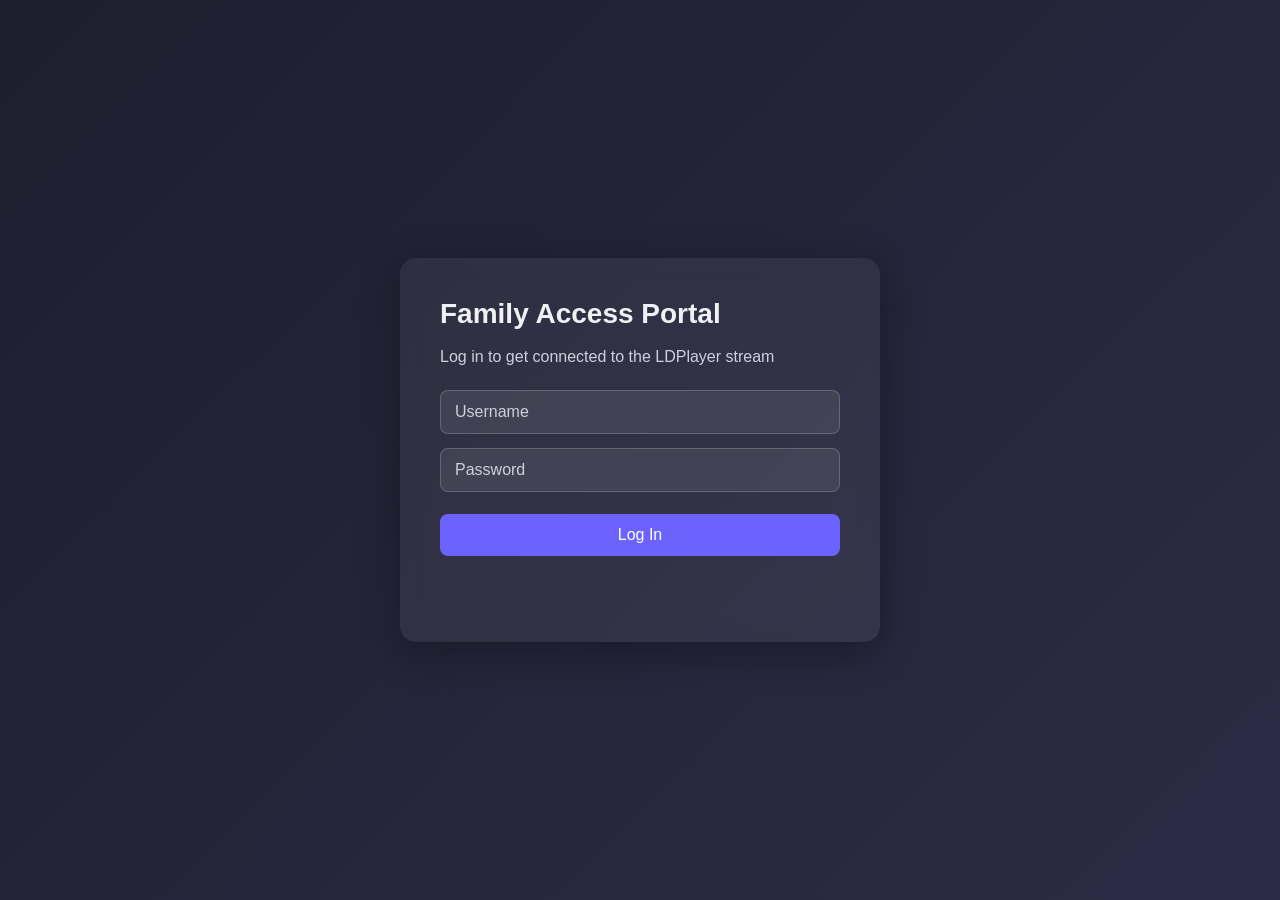
<file: index.html>
<!DOCTYPE html>
<html lang="en">
<head>
<meta charset="UTF-8">
<meta name="viewport" content="width=device-width, initial-scale=1.0">
<title>LDPlayer Access Portal</title>
<link rel="stylesheet" href="style.css">
</head>
<body>
  <div class="container">
    <h1>Family Access Portal</h1>
    <p class="subtitle">Log in to get connected to the LDPlayer stream</p>

    <form id="loginForm">
      <input type="text" id="username" placeholder="Username" required>
      <input type="password" id="password" placeholder="Password" required>
      <button type="submit">Log In</button>
    </form>

    <p id="errorMsg" class="error"></p>
  </div>

  <script src="app.js"></script>
</body>
</html>
</file>
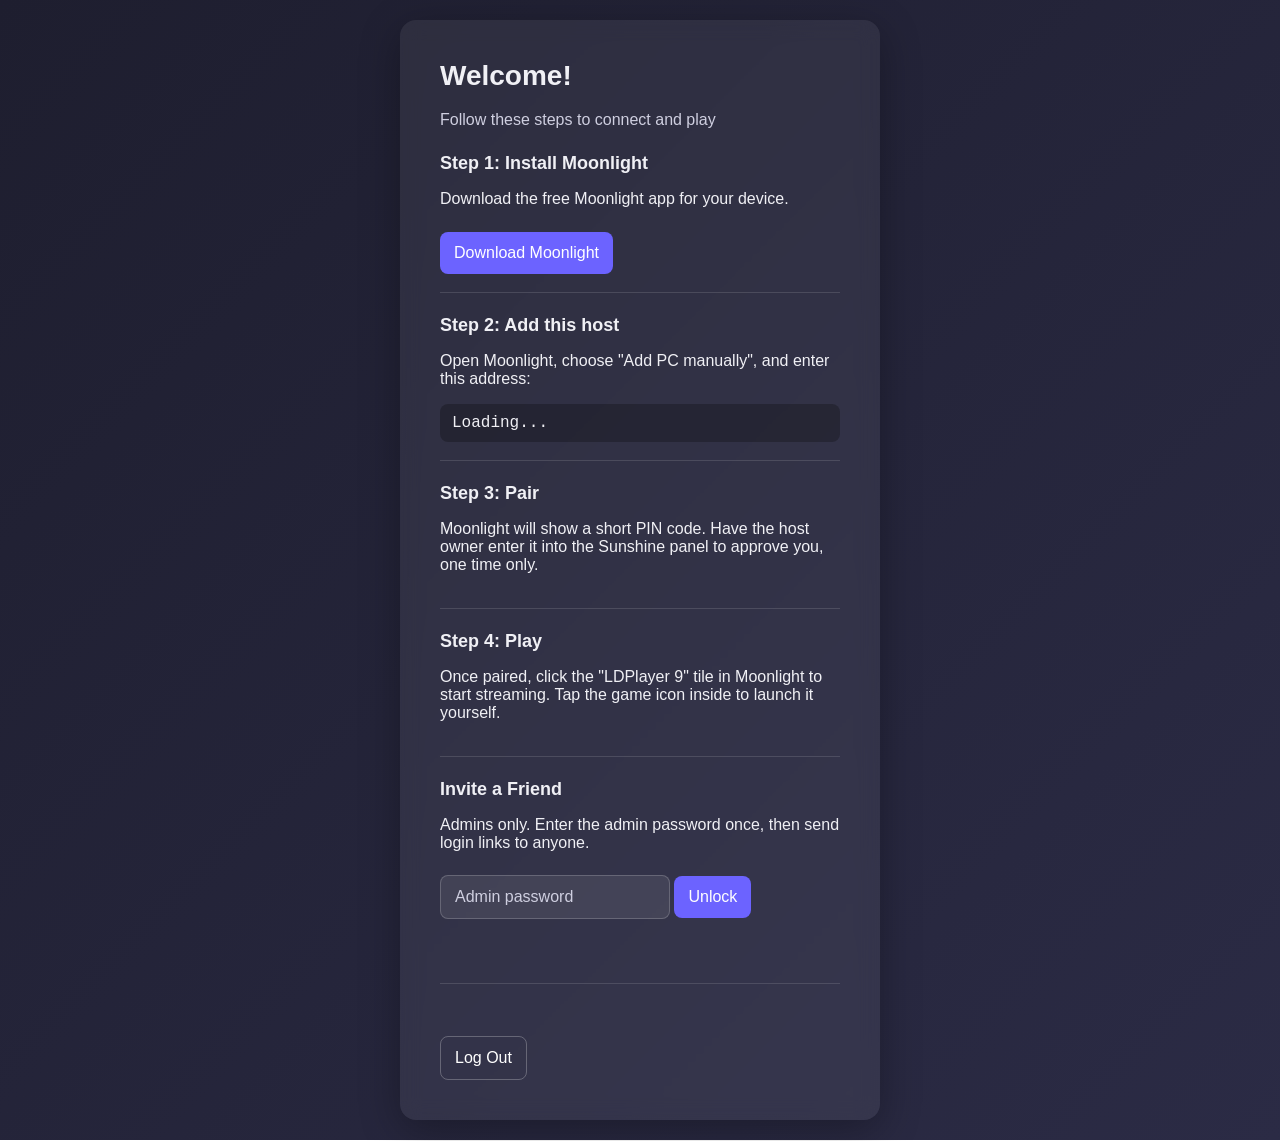
<file: dashboard.html>
<!DOCTYPE html>
<html lang="en">
<head>
<meta charset="UTF-8">
<meta name="viewport" content="width=device-width, initial-scale=1.0">
<title>Your Connection Info</title>
<link rel="stylesheet" href="style.css">
</head>
<body>
  <div class="container">
    <h1>Welcome!</h1>
    <p class="subtitle">Follow these steps to connect and play</p>

    <div class="step">
      <h2>Step 1: Install Moonlight</h2>
      <p>Download the free Moonlight app for your device.</p>
      <a class="button" href="https://moonlight-stream.org/#direct-connect" target="_blank">Download Moonlight</a>
    </div>

    <div class="step">
      <h2>Step 2: Add this host</h2>
      <p>Open Moonlight, choose "Add PC manually", and enter this address:</p>
      <div class="code-box" id="hostAddress">Loading...</div>
    </div>

    <div class="step">
      <h2>Step 3: Pair</h2>
      <p>Moonlight will show a short PIN code. Have the host owner enter it into the Sunshine panel to approve you, one time only.</p>
    </div>

    <div class="step">
      <h2>Step 4: Play</h2>
      <p>Once paired, click the "LDPlayer 9" tile in Moonlight to start streaming. Tap the game icon inside to launch it yourself.</p>
    </div>

    <div class="step" id="inviteSection">
      <h2>Invite a Friend</h2>
      <p>Admins only. Enter the admin password once, then send login links to anyone.</p>

      <div id="adminGate">
        <input type="password" id="adminPassword" placeholder="Admin password">
        <button id="unlockBtn">Unlock</button>
        <p id="gateMsg" class="error"></p>
      </div>

      <div id="inviteBox" style="display:none; margin-top:14px;">
        <input type="email" id="friendEmail" placeholder="friend@example.com">
        <button id="sendInviteBtn">Send Invite</button>
        <p id="inviteMsg"></p>
      </div>
    </div>

    <button id="logoutBtn" class="secondary">Log Out</button>
  </div>

  <script src="dashboard.js"></script>
</body>
</html>
</file>
<file: style.css>
* {
  box-sizing: border-box;
}

body {
  font-family: -apple-system, BlinkMacSystemFont, "Segoe UI", Roboto, sans-serif;
  background: linear-gradient(135deg, #1e1e2f, #2b2b45);
  color: #f0f0f5;
  margin: 0;
  min-height: 100vh;
  display: flex;
  align-items: center;
  justify-content: center;
  padding: 20px;
}

.container {
  background: #ffffff10;
  backdrop-filter: blur(10px);
  border-radius: 16px;
  padding: 40px;
  max-width: 480px;
  width: 100%;
  box-shadow: 0 10px 40px rgba(0,0,0,0.3);
}

h1 {
  margin-top: 0;
  font-size: 28px;
}

.subtitle {
  color: #cfcfe0;
  margin-bottom: 24px;
}

form {
  display: flex;
  flex-direction: column;
  gap: 14px;
}

input {
  padding: 12px 14px;
  border-radius: 8px;
  border: 1px solid #ffffff30;
  background: #ffffff15;
  color: white;
  font-size: 16px;
}

input::placeholder {
  color: #cfcfe0;
}

button, .button {
  padding: 12px 14px;
  border-radius: 8px;
  border: none;
  background: #6c63ff;
  color: white;
  font-size: 16px;
  cursor: pointer;
  text-align: center;
  text-decoration: none;
  display: inline-block;
  margin-top: 8px;
}

button:hover, .button:hover {
  background: #5a52e0;
}

button.secondary {
  background: transparent;
  border: 1px solid #ffffff40;
  margin-top: 30px;
}

.error {
  color: #ff6b6b;
  margin-top: 10px;
  min-height: 20px;
}

.step {
  margin-bottom: 22px;
  padding-bottom: 18px;
  border-bottom: 1px solid #ffffff20;
}

.step h2 {
  font-size: 18px;
  margin-bottom: 6px;
}

.code-box {
  background: #00000040;
  padding: 10px 12px;
  border-radius: 8px;
  font-family: monospace;
  font-size: 16px;
  word-break: break-all;
}
</file>
